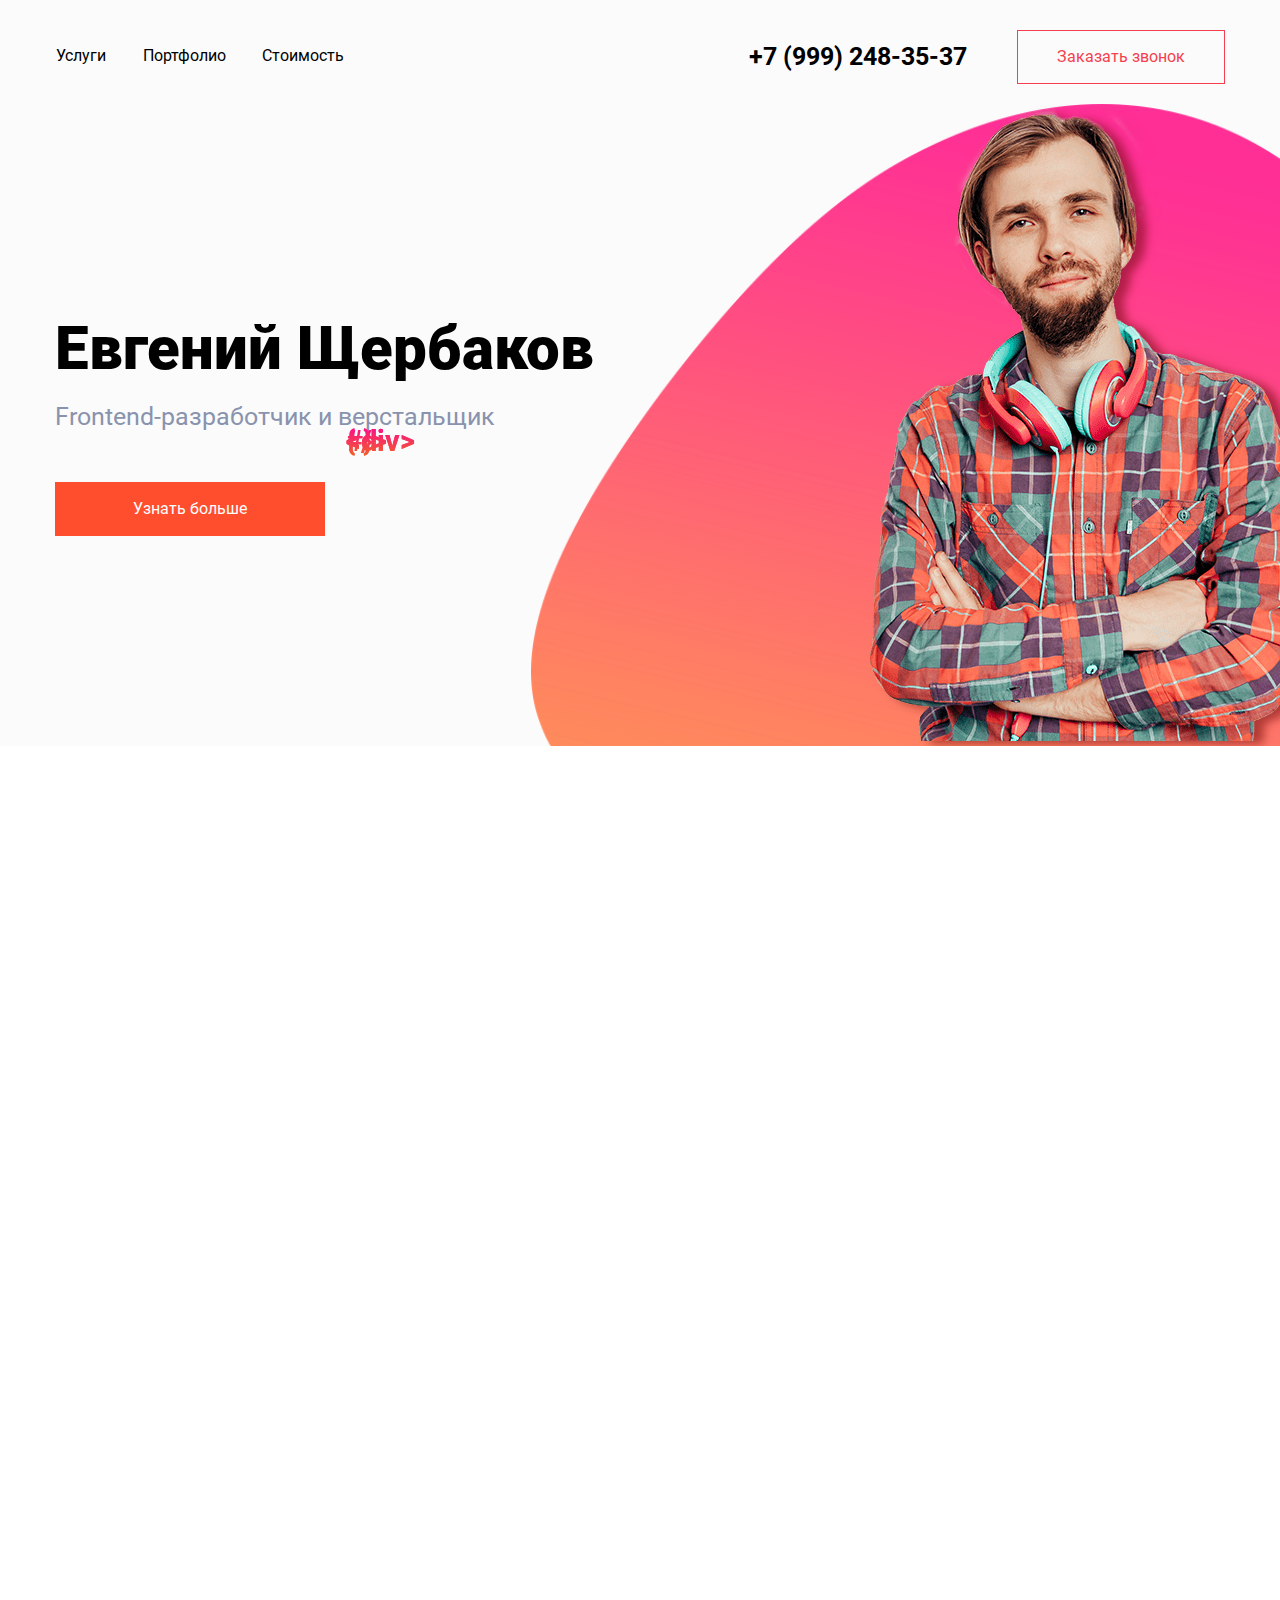
<file: index.html>
<!DOCTYPE html>
<html lang="en">
<head>
	<meta charset="UTF-8">
	<meta name="viewport" content="width=device-width, initial-scale=1">
	<title>Евгений Щербаков - создание сайтов</title>
	<link rel="stylesheet" href="css/swiper.min.css">
	
	<link rel="shortcut icon" href="img/favicon.ico" type="image/x-icon">
	<script src="js/jquery-3.4.1.min.js"></script>
	<script src="js/send.js"></script>
</head>
<body>
	<!-- =============header============= -->
	<header class="header">
		<div class="header__container">
			<a class="menu-btn" href="#" aria-label="кнопка меню">
				<span></span>
			</a>
			<nav class="header__menu">
				<ul class=header__list>
					<li><a class="header__link" href="#link-services">Услуги</a></li>
					<li><a class="header__link" href="#link-portfolio">Портфолио</a></li>
					<li><a class="header__link" href="#link-prices">Стоимость</a></li>
				</ul>
			</nav>	
			<address class="header__contacts address">
				<a class="header__phone phone" href="tel:+79992483537">+7 (999) 248-35-37</a>
				<button class="callback-btn btn get-form">Заказать звонок</button>
				<button class="header__mobile-callback-btn get-form" aria-label="заказать звонок"></button>
			</address>
		</div>
	</header>

	<!-- =============modal============= -->
	<div class="modal">
		<div class="modal__form-wrapper">
			<h3 class="modal__form-text">Укажите ваши контакты</h3>
			<h5 class="modal__form-text">И мы свяжемся с вами</h5>
			<form class="form" id="form" action="send.php" method="POST">
				<label class="form__input-label" for="name-input">
					<span>Как вас зовут?</span>
					<input class="form__input" id="name-input" type="text" name="name">
				</label>
				<label class="form__input-label" for="phone-input">
					<span>Введите ваш номер телефона</span>
					<input class="form__input" id="phone-input" type="tel" name="phone" placeholder="+7(___)-___-__-__">
				</label>		
				<label class="form__input-label email-input" for="email-input">
					<span>Введите ваш email</span>
					<input class="form__input" id="email-input" type="email" name="email" placeholder="your_mail@example.com">
				</label>			
				<button class="form__button">Заказать звонок</button>
			</form>
			<a class="modal__close-button" aria-label="кнопка закрытия">
				<span class="modal__cross"></span>
			</a>
		</div>
	</div>
	<div class="popup">
		<div class="popup__body">
			<h4 class="popup__title">Спасибо</h4>
			<p class="popup__text">Ваша заявка принята, мы свяжемся с вами в ближайшее время</p>
		</div>		
	</div>		


	<!-- =============first block============= -->
	<main class="main">
		<section class="first-block">	
				<span class="elem1 flow-elements">#</span>
				<span class="elem2 flow-elements">{ }</span>
				<span class="elem3 flow-elements">&lt;/&gt;</span>
				<span class="elem4 flow-elements">&lt;div&gt;</span>
				<span class="elem5 flow-elements">&lt;div&gt;</span>
			<div class="fixed-container">
				<div class="first-block__content">
					<div class="first-block__text">
						<h1 class="page-title wow fadeInLeft" data-wow-delay="0.1s">Евгений Щербаков</h1>
						<h2 class="page-subtitle wow fadeInLeft" data-wow-delay="0.2s">Frontend-разработчик и верстальщик</h2>
						<button class="more-btn get-form wow fadeInLeft" data-wow-delay="0.3s">Узнать больше</button>
					</div>
				</div>	
				<div class="img-wrapper">
					<img class="img-wrapper__photo" src="img/man.png" alt="фото">
					<img class="img-wrapper__background" src="img/ellipse.png" alt="эллипс">
				</div>				
			</div>
		</section>

		<!-- =================second block==================== -->
		<section class="second-block section wow bounceInRight" data-wow-offset="300" id="link-services">
			<div class="fixed-container">
				<div class="second-block__content  section-content">
					<h3 class="section-title">Что я умею</h3>
					<div class="features">
						<ul class="features__list">
							<li class="features__item">
								<img class="features__icon" src="img/features1.png" alt="Вёрстка лендинг–страниц">
								<p class="features__description">Вёрстка лендинг–страниц<br>и сайтов любой сложности</p>
							</li>
							<li class="features__item">
								<img class="features__icon" src="img/features2.png" alt="Адаптивная вёрстка">
								<p class="features__description">Адаптивная вёрстка под все<br>браузеры и устройства</p>
							</li>
							<li class="features__item">
								<img class="features__icon" src="img/features3.png" alt="Frontend–разработка">
								<p class="features__description">Frontend–разработка<br>и программирование</p>
							</li>
							<li class="features__item">
								<img class="features__icon" src="img/features4.png" alt="Исправление и доработка">
								<p class="features__description">Исправление и доработка<br>существующей вёрстки</p>
							</li>
						</ul>
					</div>
				</div>
				<button class="more-btn section-btn get-form">Узнать стоимость</button>
			</div>
		</section>

		<!-- =====================3rd block==================== -->
		<section class="third-block section wow bounceInLeft" data-wow-offset="300" id="link-portfolio">
			<div class="fixed-container">
				<div class="third-block__content section-content">
					<h3 class="section-title">Примеры моих работ</h3>
					<div class="portfolio swiper-container">
						<ul class="portfolio__slider swiper-wrapper">
							<li class="portfolio__item swiper-slide">
								<img class="portfolio__img" src="img/portfolio1.png" alt="Сайт психолога Веры Антоновой">
								<p class="portfolio__item-description">Сайт психолога Веры Антоновой</p>
							</li>
							<li class="portfolio__item swiper-slide">
								<img class="portfolio__img" src="img/portfolio2.png" alt="Сайт магазина детской одежды">
								<p class="portfolio__item-description">Сайт магазина детской одежды</p>
							</li>
							<li class="portfolio__item swiper-slide">
								<img class="portfolio__img" src="img/portfolio3.png" alt="Сайт магазина «Рыболов»">
								<p class="portfolio__item-description">Сайт магазина «Рыболов»</p>
							</li>
						</ul>
						<div class="swiper-pagination dots"></div>
					</div>
					<button class="arrow arrow-left" aria-label="стрелка влево"></button>
					<button class="arrow arrow-right" aria-label="стрелка вправо"></button>
				</div>
				<button class="more-btn section-btn get-form">Заказать проект</button>
			</div>
		</section>

		<!-- =====================4th block==================== -->
		<section class="forth-block section wow bounceInRight" data-wow-offset="300" id="link-prices">
			<div class="forth-block__text">
				<h3 class="forth-block__title">Адаптивная вёрстка под все устройства	и&nbsp;браузеры от 1000 рублей всего за 4&nbsp;часа.*</h3>
				<p class="forth-block__subtitle">* Срок и стоимость могут отличаться от заявленных и рассчитываются  индивидуально,<br>в зависимости от сложности задач.</p>
			</div>
			<div class="forth-block__elements">
				<span class="element1">#</span>
				<span class="element2">{ }</span>
				<span class="element3">&lt;/&gt;</span>
				<span class="element4">{ }</span>
				<span class="element5">&lt;div&gt;</span>
			</div>
		</section>
	</main>


	<!-- =====================footer==================== -->
	<footer class="footer wow bounceInLeft" data-wow-duration="1s">
		<div class="fixed-container">
			<div class="footer__content">
				<nav class="footer__nav">
					<ul>
						<li><a class="footer__link" href="#link-services">Услуги</a></li>
						<li><a class="footer__link" href="#link-portfolio">Портфолио</a></li>
						<li><a class="footer__link" href="#link-prices">Стоимость</a></li>
					</ul>
				</nav>
				<address class="footer__contacts address">
					<a class="footer__phone footer-contact" href="tel:+74999957755">+7 (499) 995-77-55</a>
					<a class="footer__mail footer-contact" href="mailto:dmitry@alekseev.com">dmitry@alekseev.com</a>
				</address>
				<div class="social">
					<button class="callback-btn footer-btn get-form">Заказать звонок</button>
					<ul class="social__list">
						<li><a class="social__link vk" target="_blank" href="https://vk.com/leon47rus" aria-label="страница вконтакте"></a></li>
						<li><a class="social__link facebook" target="_blank" href="https://www.facebook.com/evgenii.sherbakov.3" aria-label="страница фэйсбук"></a></li>
						<li><a class="social__link twitter" target="_blank" href="#" aria-label="страница твиттер"></a></li>
						<li><a class="social__link instagram" target="_blank" href="https://www.instagram.com/kazhe94/" aria-label="страница инстаграм"></a></li>
					</ul>
				</div>
			</div>
		</div>
		<div class="copyright">
			<p class="copyright__text">&copy; Евгений Щербаков, 2019-2020</p>
		</div>
	</footer>
	<link rel="stylesheet" href="css/normalize.css">
	<link rel="stylesheet" href="css/animate.css">
	<link rel="stylesheet" href="css/style.css">
	<script src="js/swiper.min.js"></script>
	<script src="js/script.js"></script>
	<script src="js/jquery.maskedinput.min.js"></script>
	<script src="js/wow.min.js"></script>
	<script src="js/jquery.validate.min.js"></script>
	<script>
		wow = new WOW( {
                      mobile: false
                    })
                    wow.init();
	</script>
	
		
</body>
</html>
</file>
<file: css/style.css>
/* roboto-300 - latin_cyrillic */
@import url(../css/elements.css);
@font-face {
  font-family: 'Roboto';
  font-display: optional;
  font-style: normal;
  font-weight: 300;
  src: url("../fonts/roboto-v20-latin_cyrillic-300.eot");
  /* IE9 Compat Modes */
  src: local("Roboto Light"), local("Roboto-Light"), url("../fonts/roboto-v20-latin_cyrillic-300.eot?#iefix") format("embedded-opentype"), url("../fonts/roboto-v20-latin_cyrillic-300.woff2") format("woff2"), url("../fonts/roboto-v20-latin_cyrillic-300.woff") format("woff"), url("../fonts/roboto-v20-latin_cyrillic-300.ttf") format("truetype"), url("../fonts/roboto-v20-latin_cyrillic-300.svg#Roboto") format("svg");
  /* Legacy iOS */ }

/* roboto-regular - latin_cyrillic */
@font-face {
  font-family: 'Roboto';
  font-display: optional;
  font-style: normal;
  font-weight: 400;
  src: url("../fonts/roboto-v20-latin_cyrillic-regular.eot");
  /* IE9 Compat Modes */
  src: local("Roboto"), local("Roboto-Regular"), url("../fonts/roboto-v20-latin_cyrillic-regular.eot?#iefix") format("embedded-opentype"), url("../fonts/roboto-v20-latin_cyrillic-regular.woff2") format("woff2"), url("../fonts/roboto-v20-latin_cyrillic-regular.woff") format("woff"), url("../fonts/roboto-v20-latin_cyrillic-regular.ttf") format("truetype"), url("../fonts/roboto-v20-latin_cyrillic-regular.svg#Roboto") format("svg");
  /* Legacy iOS */ }

/* roboto-700 - latin_cyrillic */
@font-face {
  font-family: 'Roboto';
  font-display: optional;
  font-style: normal;
  font-weight: 700;
  src: url("../fonts/roboto-v20-latin_cyrillic-700.eot");
  /* IE9 Compat Modes */
  src: local("Roboto Bold"), local("Roboto-Bold"), url("../fonts/roboto-v20-latin_cyrillic-700.eot?#iefix") format("embedded-opentype"), url("../fonts/roboto-v20-latin_cyrillic-700.woff2") format("woff2"), url("../fonts/roboto-v20-latin_cyrillic-700.woff") format("woff"), url("../fonts/roboto-v20-latin_cyrillic-700.ttf") format("truetype"), url("../fonts/roboto-v20-latin_cyrillic-700.svg#Roboto") format("svg");
  /* Legacy iOS */ }

/* roboto-900 - latin_cyrillic */
@font-face {
  font-family: 'Roboto';
  font-display: optional;
  font-style: normal;
  font-weight: 900;
  src: url("../fonts/roboto-v20-latin_cyrillic-900.eot");
  /* IE9 Compat Modes */
  src: local("Roboto Black"), local("Roboto-Black"), url("../fonts/roboto-v20-latin_cyrillic-900.eot?#iefix") format("embedded-opentype"), url("../fonts/roboto-v20-latin_cyrillic-900.woff2") format("woff2"), url("../fonts/roboto-v20-latin_cyrillic-900.woff") format("woff"), url("../fonts/roboto-v20-latin_cyrillic-900.ttf") format("truetype"), url("../fonts/roboto-v20-latin_cyrillic-900.svg#Roboto") format("svg");
  /* Legacy iOS */ }

* {
  -webkit-box-sizing: border-box;
  box-sizing: border-box; }

@media screen and (min-width: 1024px) {
  html {
    margin-left: calc(100vw - 100%);
    margin-right: 0; } }

body {
  font-family: 'Roboto','Helvetica',sans-serif;
  margin: 0;
  padding: 0;
  min-width: 320px; }

a {
  text-decoration: none;
  color: inherit; }

a:visited {
  color: inherit; }

ul {
  list-style: none;
  margin: 0;
  padding: 0; }

h1, h2, h3, h4, h5, h6 {
  margin: 0;
  padding: 0; }

button {
  cursor: pointer;
  outline: none; }
  button:active {
    -webkit-box-shadow: 5px 5px 10px rgba(100, 0, 0, 0.5);
    box-shadow: 5px 5px 10px rgba(100, 0, 0, 0.5); }

.fixed-container {
  max-width: 1210px;
  margin: 0 auto;
  padding: 0 20px; }
  @media screen and (max-width: 1023px) {
    .fixed-container {
      padding: 0 40px; } }
  @media screen and (max-width: 767px) {
    .fixed-container {
      padding: 0 20px; } }

.header {
  background-color: #FBFBFB;
  padding-bottom: 20px; }

.header__container {
  max-width: 1210px;
  margin: 0 auto;
  padding: 0 20px;
  padding-top: 30px;
  display: -webkit-flex;
  display: -moz-flex;
  display: -ms-flex;
  display: -o-flex;
  display: -webkit-box;
  display: -ms-flexbox;
  display: flex;
  -webkit-box-pack: justify;
  -ms-flex-pack: justify;
  justify-content: space-between;
  -webkit-box-align: center;
  -ms-flex-align: center;
  align-items: center; }
  @media screen and (max-width: 1023px) {
    .header__container {
      padding: 0 40px;
      padding-top: 30px; } }
  @media screen and (max-width: 767px) {
    .header__container {
      padding: 0 20px;
      padding-top: 30px; } }

.header__list {
  display: -webkit-flex;
  display: -moz-flex;
  display: -ms-flex;
  display: -o-flex;
  display: -webkit-box;
  display: -ms-flexbox;
  display: flex;
  width: 290px;
  -webkit-box-pack: justify;
  -ms-flex-pack: justify;
  justify-content: space-between;
  -webkit-transition: all 300ms ease-in-out;
  -o-transition: all 300ms ease-in-out;
  transition: all 300ms ease-in-out; }
  @media screen and (max-width: 1023px) {
    .header__list {
      position: absolute;
      display: block;
      width: 100%;
      z-index: 10;
      height: 100%;
      left: 0;
      -webkit-transition: 1s;
      -o-transition: 1s;
      transition: 1s;
      top: -100%;
      background-color: #FBFBFB;
      padding: 100px 40px 0px; } }
  @media screen and (max-width: 767px) {
    .header__list {
      padding: 100px 20px 20px; } }

.header__list_active {
  display: block;
  top: 0; }

.header__link {
  display: inline-block;
  padding-bottom: 3px;
  border: 1px solid transparent; }
  @media (max-width: 1023px) {
    .header__link {
      display: inline-block;
      line-height: 40px; } }

.header__link:hover {
  color: #f53f4f;
  border-bottom: 1px solid #f53f4f; }

.address {
  font-style: normal;
  font-size: 25px; }

.header__contacts {
  display: -webkit-flex;
  display: -moz-flex;
  display: -ms-flex;
  display: -o-flex;
  display: -webkit-box;
  display: -ms-flexbox;
  display: flex;
  -webkit-box-align: center;
  -ms-flex-align: center;
  align-items: center; }
  @media screen and (max-width: 1023px) {
    .header__contacts {
      position: relative;
      z-index: 11; } }

.phone {
  margin-right: 50px;
  font-weight: 700; }
  .phone:hover {
    color: #f53f4f;
    border-bottom: 1px solid #f53f4f; }
  @media screen and (max-width: 767px) {
    .phone {
      font-size: 18px;
      margin-right: 29px; } }

.callback-btn {
  font-size: 16px;
  color: #f53f4f;
  padding: 17px 0;
  width: 208px;
  background-color: transparent;
  border: 1px solid #f53f4f;
  outline: none; }
  .callback-btn:hover {
    color: #fff;
    background-color: #f53f4f;
    -webkit-transition: 0.3s;
    -o-transition: 0.3s;
    transition: 0.3s; }
  .callback-btn:active {
    background-color: rgba(245, 63, 79, 0.5); }

@media screen and (max-width: 767px) {
  .btn {
    display: none; } }

.header__mobile-callback-btn {
  width: 26px;
  height: 26px;
  border-radius: 50%;
  padding: 0;
  background: url(../img/social/call.png) no-repeat center center;
  background-color: transparent;
  border: 1px solid #f53f4f;
  outline: none;
  display: none; }
  .header__mobile-callback-btn:hover {
    background-color: #ff8f5a; }
  @media screen and (max-width: 767px) {
    .header__mobile-callback-btn {
      display: block; } }

.first-block {
  background-size: contain;
  background-color: #FBFBFB;
  position: relative;
  overflow: hidden; }
  .first-block .fixed-container {
    display: -webkit-box;
    display: -ms-flexbox;
    display: flex;
    -webkit-box-pack: justify;
    -ms-flex-pack: justify;
    justify-content: space-between; }
    @media screen and (max-width: 1023px) {
      .first-block .fixed-container {
        padding: 0 40px; } }
    @media screen and (max-width: 767px) {
      .first-block .fixed-container {
        -webkit-box-orient: vertical;
        -webkit-box-direction: reverse;
        -ms-flex-direction: column-reverse;
        flex-direction: column-reverse;
        -webkit-box-align: center;
        -ms-flex-align: center;
        align-items: center;
        padding: 0 20px;
        text-align: center; } }

.first-block__content {
  display: -webkit-flex;
  display: -moz-flex;
  display: -ms-flex;
  display: -o-flex;
  display: -webkit-box;
  display: -ms-flexbox;
  display: flex;
  -webkit-box-pack: justify;
  -ms-flex-pack: justify;
  justify-content: space-between;
  -webkit-box-align: center;
  -ms-flex-align: center;
  align-items: center;
  position: relative;
  z-index: 1; }

@media screen and (max-width: 767px) {
  .first-block__text {
    display: -webkit-box;
    display: -ms-flexbox;
    display: flex;
    -webkit-box-orient: vertical;
    -webkit-box-direction: normal;
    -ms-flex-direction: column;
    flex-direction: column;
    -webkit-box-align: center;
    -ms-flex-align: center;
    align-items: center;
    margin-top: 18px; } }

.page-title {
  font-size: 60px;
  font-weight: 900; }
  @media screen and (max-width: 1023px) {
    .page-title {
      font-size: 50px; } }
  @media screen and (max-width: 767px) {
    .page-title {
      font-size: 30px; } }

.page-subtitle {
  font-size: 25px;
  color: #8993ad;
  font-weight: 400;
  margin-top: 20px;
  margin-bottom: 50px; }
  @media screen and (max-width: 767px) {
    .page-subtitle {
      font-size: 16px;
      margin-top: 13px;
      margin-bottom: 25px; } }

.more-btn {
  padding: 17px 0;
  width: 270px;
  background-color: #ff4e2e;
  border: none;
  color: #fff;
  border: 1px solid transparent;
  -webkit-transition: 0.3s;
  -o-transition: 0.3s;
  transition: 0.3s; }
  .more-btn:hover {
    color: #ff4e2e;
    background-color: #fff;
    border: 1px solid #ff4e2e; }
  @media screen and (max-width: 1023px) {
    .more-btn {
      width: 320px;
      padding: 27px 0; } }
  @media screen and (max-width: 767px) {
    .more-btn {
      width: 280px;
      padding: 20px 0; } }

.img-wrapper {
  max-width: 435px;
  margin-right: -80px; }
  @media screen and (max-width: 1024px) {
    .img-wrapper {
      margin-right: 0; } }

.img-wrapper__photo {
  -o-object-fit: contain;
  object-fit: contain;
  height: auto;
  width: 100%;
  position: relative;
  z-index: 3;
  -webkit-filter: drop-shadow(10px 3px 5px rgba(100, 0, 0, 0.5));
  filter: drop-shadow(10px 3px 5px rgba(100, 0, 0, 0.5)); }
  @media screen and (max-width: 767px) {
    .img-wrapper__photo {
      width: 224px; } }

.img-wrapper__background {
  position: absolute;
  height: 100%;
  -o-object-fit: contain;
  object-fit: contain;
  z-index: 0;
  bottom: 0;
  right: -80px; }
  @media screen and (max-width: 1100px) {
    .img-wrapper__background {
      right: -30%;
      bottom: -100px; } }
  @media screen and (max-width: 767px) {
    .img-wrapper__background {
      bottom: auto;
      right: -54px;
      top: 68px;
      width: 444px;
      height: 260px; } }

.section-title {
  font-size: 40px;
  text-align: center;
  font-weight: 700;
  padding-top: 100px;
  padding-bottom: 95px;
  background-color: transparent; }
  @media screen and (max-width: 767px) {
    .section-title {
      padding-top: 50px;
      padding-bottom: 45px;
      font-size: 30px; } }

.second-block__content {
  display: -webkit-flex;
  display: -moz-flex;
  display: -ms-flex;
  display: -o-flex;
  display: -webkit-box;
  display: -ms-flexbox;
  display: flex;
  -webkit-box-orient: vertical;
  -webkit-box-direction: normal;
  -ms-flex-direction: column;
  flex-direction: column;
  -webkit-box-align: center;
  -ms-flex-align: center;
  align-items: center; }

.features {
  width: 100%; }

.features__list {
  display: -webkit-box;
  display: -ms-flexbox;
  display: flex;
  -webkit-box-pack: justify;
  -ms-flex-pack: justify;
  justify-content: space-between; }
  @media screen and (max-width: 1023px) {
    .features__list {
      -ms-flex-wrap: wrap;
      flex-wrap: wrap;
      -webkit-box-pack: center;
      -ms-flex-pack: center;
      justify-content: center; } }

.features__item {
  text-align: center;
  font-size: 20px;
  color: #8993ad; }
  @media screen and (max-width: 1100px) {
    .features__item {
      font-size: 16px; } }
  @media screen and (max-width: 1023px) {
    .features__item {
      width: 40%;
      font-size: 20px;
      margin-bottom: 80px; }
      .features__item:nth-child(n+3) {
        margin-bottom: 0; } }
  @media screen and (max-width: 767px) {
    .features__item {
      width: 100%;
      margin-bottom: 50px; }
      .features__item:nth-child(n+3) {
        margin-bottom: 50px; }
      .features__item:last-child {
        margin-bottom: 0; } }

.features__description {
  margin-top: 25px; }

.section {
  padding-bottom: 100px; }
  @media screen and (max-width: 767px) {
    .section {
      padding-bottom: 50px; } }

.section-content {
  margin-bottom: 95px; }
  @media screen and (max-width: 767px) {
    .section-content {
      margin-bottom: 50px; } }

.section-btn {
  display: block;
  text-align: center;
  width: 270px;
  margin: 0 auto; }

.third-block {
  background-color: #FBFBFB; }

.third-block__content {
  display: -webkit-box;
  display: -ms-flexbox;
  display: flex;
  -webkit-box-orient: vertical;
  -webkit-box-direction: normal;
  -ms-flex-direction: column;
  flex-direction: column;
  -webkit-box-align: center;
  -ms-flex-align: center;
  align-items: center;
  position: relative; }

.portfolio {
  width: 100%; }

.portfolio__item {
  display: -webkit-box;
  display: -ms-flexbox;
  display: flex;
  -webkit-box-orient: vertical;
  -webkit-box-direction: normal;
  -ms-flex-direction: column;
  flex-direction: column;
  -webkit-box-align: center;
  -ms-flex-align: center;
  align-items: center; }

@media screen and (max-width: 400px) {
  .portfolio__img {
    width: 100%; } }

.portfolio__item-description {
  text-align: center;
  margin-top: 38px;
  margin-bottom: 0;
  font-size: 20px;
  font-weight: 500;
  color: #8993ad; }
  @media screen and (max-width: 767px) {
    .portfolio__item-description {
      font-size: 18px; } }

.arrow {
  position: absolute;
  border: none;
  width: 60px;
  height: 60px;
  top: 60%;
  outline: none;
  z-index: 10;
  -webkit-box-shadow: 0 0 20px rgba(0, 0, 0, 0.08);
  box-shadow: 0 0 20px rgba(0, 0, 0, 0.08);
  cursor: pointer;
  border-radius: 50%;
  background-image: url(../img/arrow.png); }
  .arrow:hover {
    -webkit-box-shadow: inset 2px 0px 3px 1px grey;
    box-shadow: inset 2px 0px 3px 1px grey; }
  .arrow-left {
    left: 0;
    -webkit-transform: translate(-50%);
    -ms-transform: translate(-50%);
    transform: translate(-50%); }
  .arrow-right {
    right: 0;
    -webkit-transform: translate(50%) rotate(180deg);
    -ms-transform: translate(50%) rotate(180deg);
    transform: translate(50%) rotate(180deg); }
  @media screen and (max-width: 1170px) {
    .arrow {
      display: none; } }

.dots {
  margin-top: 80px;
  position: static; }
  @media screen and (max-width: 767px) {
    .dots {
      margin-top: 40px; } }

.forth-block {
  padding: 86px 0;
  text-align: left;
  color: #fff;
  position: relative;
  background: -webkit-linear-gradient(45deg, #ff8f5a, #ff2f96);
  background: -o-linear-gradient(45deg, #ff8f5a, #ff2f96);
  background: linear-gradient(45deg, #ff8f5a, #ff2f96); }
  @media screen and (max-width: 767px) {
    .forth-block {
      padding: 50px 0; } }

.forth-block__text {
  margin: 0 auto;
  max-width: 1000px;
  padding: 0 20px; }
  @media screen and (max-width: 1023px) {
    .forth-block__text {
      padding: 0 40px; } }
  @media screen and (max-width: 1023px) {
    .forth-block__text {
      padding: 0 20px; } }

.forth-block__title {
  font-size: 45px;
  line-height: 1.33; }
  @media screen and (max-width: 767px) {
    .forth-block__title {
      font-size: 28px; } }

.forth-block__subtitle {
  font-size: 18px;
  margin-top: 40px;
  line-height: 1.67; }
  @media screen and (max-width: 767px) {
    .forth-block__subtitle {
      font-size: 15px; } }

.forth-block__elements {
  display: block; }
  .forth-block__elements span {
    position: absolute;
    font-size: 35px;
    font-weight: bold; }
  @media screen and (max-width: 1023px) {
    .forth-block__elements {
      display: none; } }

.element1 {
  bottom: 62px;
  left: 268px;
  -webkit-transform: rotate(20deg) scale(1.3);
  -ms-transform: rotate(20deg) scale(1.3);
  transform: rotate(20deg) scale(1.3); }
  @media screen and (max-width: 1310px) {
    .element1 {
      display: none; } }

.element2 {
  top: 65px;
  left: 128px;
  -webkit-transform: rotate(20deg) scale(1.2);
  -ms-transform: rotate(20deg) scale(1.2);
  transform: rotate(20deg) scale(1.2); }
  @media screen and (max-width: 1310px) {
    .element2 {
      top: 24px;
      left: 110px;
      -webkit-transform: rotate(20deg) scale(1);
      -ms-transform: rotate(20deg) scale(1);
      transform: rotate(20deg) scale(1); } }

.element3 {
  top: 80px;
  right: 208px;
  -webkit-transform: rotate(-20deg) scale(0.9);
  -ms-transform: rotate(-20deg) scale(0.9);
  transform: rotate(-20deg) scale(0.9); }
  @media screen and (max-width: 1310px) {
    .element3 {
      top: 300px;
      right: 95px;
      -webkit-transform: scale(1.2) rotate(-20deg);
      -ms-transform: scale(1.2) rotate(-20deg);
      transform: scale(1.2) rotate(-20deg); } }

.element4 {
  bottom: 50px;
  right: 109px;
  -webkit-transform: rotate(-15deg) scale(1.1);
  -ms-transform: rotate(-15deg) scale(1.1);
  transform: rotate(-15deg) scale(1.1); }
  @media screen and (max-width: 1310px) {
    .element4 {
      display: none; } }

.element5 {
  bottom: 20px;
  right: 412px;
  -webkit-transform: rotate(20deg) scale(0.8);
  -ms-transform: rotate(20deg) scale(0.8);
  transform: rotate(20deg) scale(0.8); }
  @media screen and (max-width: 1310px) {
    .element5 {
      bottom: 33px; } }

.footer__content {
  display: -webkit-box;
  display: -ms-flexbox;
  display: flex;
  -webkit-box-pack: justify;
  -ms-flex-pack: justify;
  justify-content: space-between;
  -webkit-box-align: center;
  -ms-flex-align: center;
  align-items: center;
  padding: 80px 0; }
  @media screen and (max-width: 767px) {
    .footer__content {
      -webkit-box-orient: vertical;
      -webkit-box-direction: normal;
      -ms-flex-direction: column;
      flex-direction: column;
      -webkit-box-align: start;
      -ms-flex-align: start;
      align-items: start;
      padding-top: 50px; } }

.footer__nav {
  font-size: 18px;
  color: #8993ad;
  line-height: 35px; }
  @media screen and (max-width: 767px) {
    .footer__nav {
      font-size: 15px; } }

.footer__link:hover {
  color: #f53f4f;
  border-bottom: 1px solid #f53f4f; }

.footer__contacts {
  display: block; }
  @media screen and (max-width: 767px) {
    .footer__contacts {
      font-size: 20px;
      margin-top: 48px;
      color: #8993ad; } }

.footer-contact {
  display: block;
  text-align: left; }
  .footer-contact:hover {
    color: #f53f4f;
    border-bottom: 1px solid #f53f4f; }

.footer__phone {
  margin-right: 0;
  padding-left: 30px;
  display: inline-block;
  border: 1px solid transparent;
  padding-bottom: 3px;
  background: url(../img/callback_bg.png) no-repeat left 4px; }

.footer__mail {
  padding-left: 38px;
  background: url(../img/callback_bg.png) no-repeat left -54px;
  margin-top: 34px;
  border: 1px solid transparent;
  padding-bottom: 3px; }
  @media screen and (max-width: 767px) {
    .footer__mail {
      margin-top: 25px;
      margin-bottom: 25px; } }

.footer-btn {
  width: 248px; }
  @media screen and (max-width: 767px) {
    .footer-btn {
      width: 280px;
      padding: 20px 0;
      background-color: #ff4e2e;
      color: #fff;
      margin-bottom: 50px; }
      .footer-btn:hover {
        color: #ff4e2e;
        background-color: #fff;
        border: 1px solid #ff4e2e; } }

.social__list {
  margin-top: 30px;
  display: -webkit-box;
  display: -ms-flexbox;
  display: flex; }
  @media screen and (max-width: 767px) {
    .social__list {
      margin-top: 0; } }

.social__list li {
  margin-right: 30px; }
  .social__list li:last-child {
    margin-right: 0; }

.social__link {
  display: block;
  width: 35px;
  height: 30px; }
  .social__link:hover {
    -webkit-filter: drop-shadow(3px 3px 5px rgba(100, 0, 0, 0.5));
    filter: drop-shadow(3px 3px 5px rgba(100, 0, 0, 0.5)); }

.vk {
  background: url(../img/social/social4.png) no-repeat center center; }

.facebook {
  background: url(../img/social/social1.png) no-repeat center center; }

.twitter {
  background: url(../img/social/social2.png) no-repeat center center; }

.instagram {
  background: url(../img/social/social3.png) no-repeat center center; }

.copyright {
  padding: 32px 0;
  text-align: center;
  background-color: #31293c;
  color: #fff;
  font-size: 16px; }
  @media screen and (max-width: 767px) {
    .copyright {
      font-size: 14px;
      padding: 20px 0; } }
</file>
